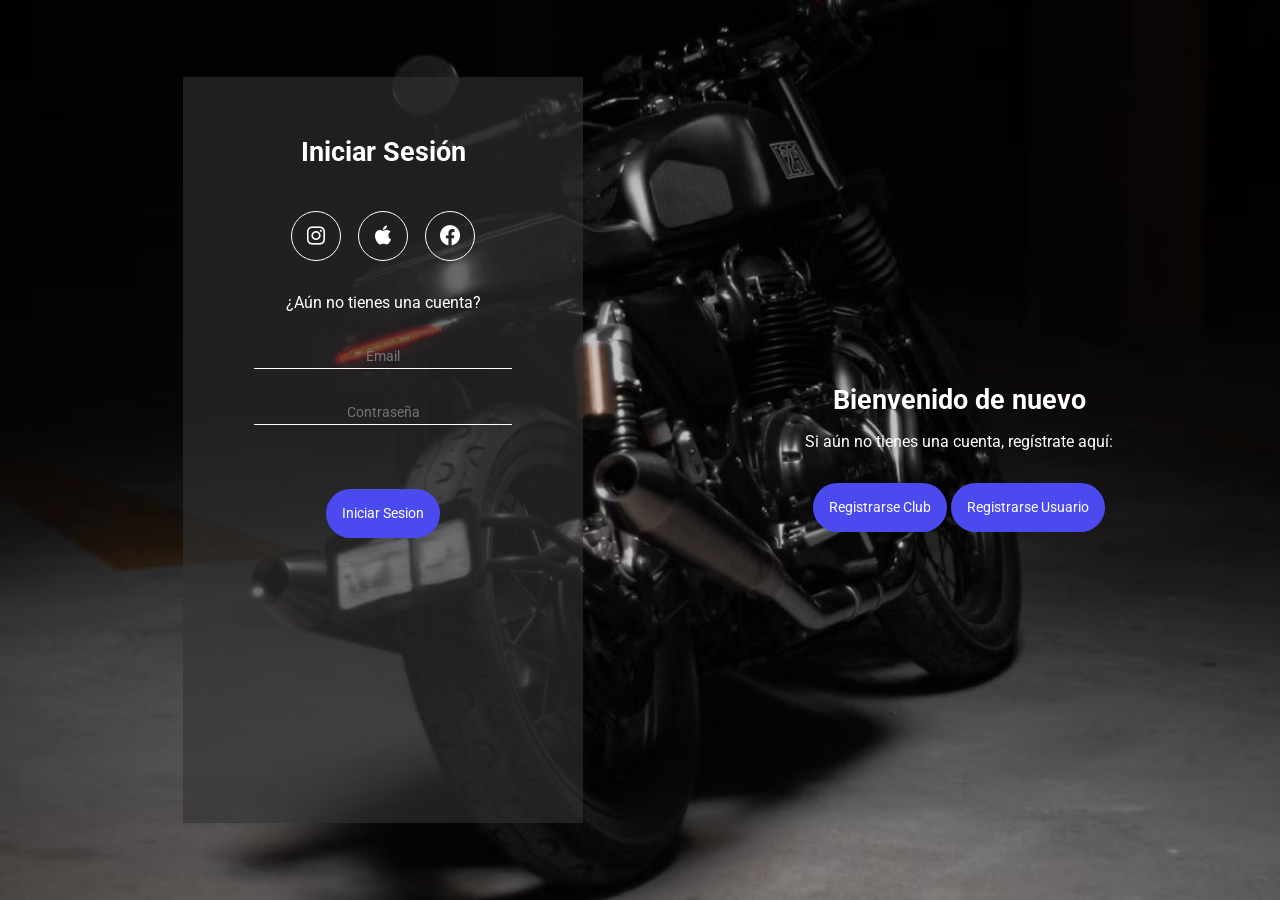
<file: loginMoteros/paginaInicioGrupo-main/ProyectoGrupoAPP/login-main/InicioSesionYRegistro/index.html>
<!DOCTYPE html>
<html lang="en">

<head>
    <meta charset="UTF-8">
    <meta http-equiv="X-UA-Compatible" content="IE=edge">
    <meta name="viewport" content="width=device-width, initial-scale=1.0">
    <link rel="stylesheet" href="style.css">
    <link rel="preconnect" href="https://fonts.googleapis.com">
    <link rel="preconnect" href="https://fonts.gstatic.com" crossorigin>
    <link href="https://fonts.googleapis.com/css2?family=Roboto:wght@400;700&display=swap" rel="stylesheet">
    <link href='https://unpkg.com/boxicons@2.1.1/css/boxicons.min.css' rel='stylesheet'>
    <title>Bienvenido a mi Formulario</title>
</head>

<body>
    <!-- Formulario de registro para Clubes -->
    <div class="container-form sign-up club-sign-up">
        <div class="welcome-back">
            <div class="message">
                <h2>Bienvenido a Bikers</h2>
                <p>Si ya tienes una cuenta por favor inicia sesión aquí</p>
                <button class="sign-up-btn active">Iniciar Sesión</button>
            </div>
        </div>
        <form class="formulario" id="form_registro_club">
            <button>Registrarse Club</button>
            <button class="sign-up-btn sign-up-user">Registrarse Usuario</button>
            <h2 class="create-account">Crear una cuenta de Club</h2>
            <div class="iconos">
                <div class="border-icon">
                    <i class='bx bxl-instagram'></i>
                </div>
                <div class="border-icon">
                    <i class='bx bxl-apple'></i>
                </div>
                <div class="border-icon">
                    <i class='bx bxl-facebook-circle'></i>
                </div>
            </div>
            <input type="text" placeholder="Nombre del club" id="nombre_club" required>
            <input type="text" placeholder="Colores del club" id="colores_club" required>
            <input type="email" placeholder="Mail del club" id="mail_club" required>
            <input type="password" placeholder="Contraseña" id="contraseña_club" required>
            <input type="password" placeholder="Confirmar Contraseña" id="confirmar_contraseña" required>
            <button class="botoncito" type="submit" value="Registrarse Clubs">Crear Club</button>
        </form>
    </div>

    <!-- Formulario de registro para Usuarios -->
    <div class="container-form sign-up user-sign-up">
        <div class="welcome-back">
            <div class="message">
                <h2>Bienvenido a Bikers</h2>
                <p>Si ya tienes una cuenta por favor inicia sesión aquí</p>
                <button class="sign-up-btn active">Iniciar Sesión</button>
            </div>
        </div>
        <form class="formulario" id="form_registro_usuario">
            <div style="margin-left: 1px;align-items: start;">
            <p class="sign-up-btn sign-up-club" style="display: inline;" >Club </p>
            <p style="display: inline;"></p>
            <p style="display: inline">Usuario</p>
            </div>
            
            <h2 class="create-account">Crear una cuenta de Usuario</h2>
            <div class="iconos">
                <div class="border-icon">
                    <i class='bx bxl-instagram'></i>
                </div>
                <div class="border-icon">
                    <i class='bx bxl-apple'></i>
                </div>
                <div class="border-icon">
                    <i class='bx bxl-facebook-circle'></i>
                </div>
            </div>
       
            <input type="text" placeholder="Nombre" id="nombre_usuario" required>
            <input type="text" placeholder="Apellidos" id="apellidos_usuario" required>
            <input type="date" placeholder="Fecha de Nacimiento" id="fecha_nacimiento_usuario" required>
            <input type="email" placeholder="Email" id="email_usuario" required>
            <input type="tel" placeholder="Teléfono" id="telefono_usuario" required>
            <input type="text" placeholder="Nick" id="nick_usuario" required>
            <input type="text" placeholder="DNI" id="dni_usuario" required>
            <input type="password" placeholder="Contraseña" id="contraseña_usuario" required>
            <input type="password" placeholder="Confirmar Contraseña" id="confirmar_contraseña_usuario" required>
            <button class="botoncito" type="submit" value="Registrarse Usuario">Crear Usuario</button>
        </form>
    </div>

    <!-- Formulario de Inicio de Sesión -->
    <div class="container-form sign-in active">
        <form class="formulario" id="form_login">
            <h2 class="create-account">Iniciar Sesión</h2>
            <div class="iconos">
                <div class="border-icon">
                    <i class='bx bxl-instagram'></i>
                </div>
                <div class="border-icon">
                    <i class='bx bxl-apple'></i>
                </div>
                <div class="border-icon">
                    <i class='bx bxl-facebook-circle'></i>
                </div>
            </div>
            <p class="cuenta-gratis">¿Aún no tienes una cuenta?</p>
            <input type="email" placeholder="Email" id="mail_login" required>
            <input type="password" placeholder="Contraseña" id="contraseña_login" required>
            <button class="botoncito" type="submit" value="Iniciar Sesión">Iniciar Sesion</button>
        </form>
        <div class="welcome-back">
            <div class="message">
                <h2>Bienvenido de nuevo</h2>
                <p>Si aún no tienes una cuenta, regístrate aquí:</p>
                <button class="sign-in-btn sign-up-club">Registrarse Club</button>
                <button class="sign-in-btn sign-up-user">Registrarse Usuario</button>
            </div>
        </div>
    </div>

    <script src="ajax.js"></script>
    <script src="script.js"></script>
</body>

</html>
</file>
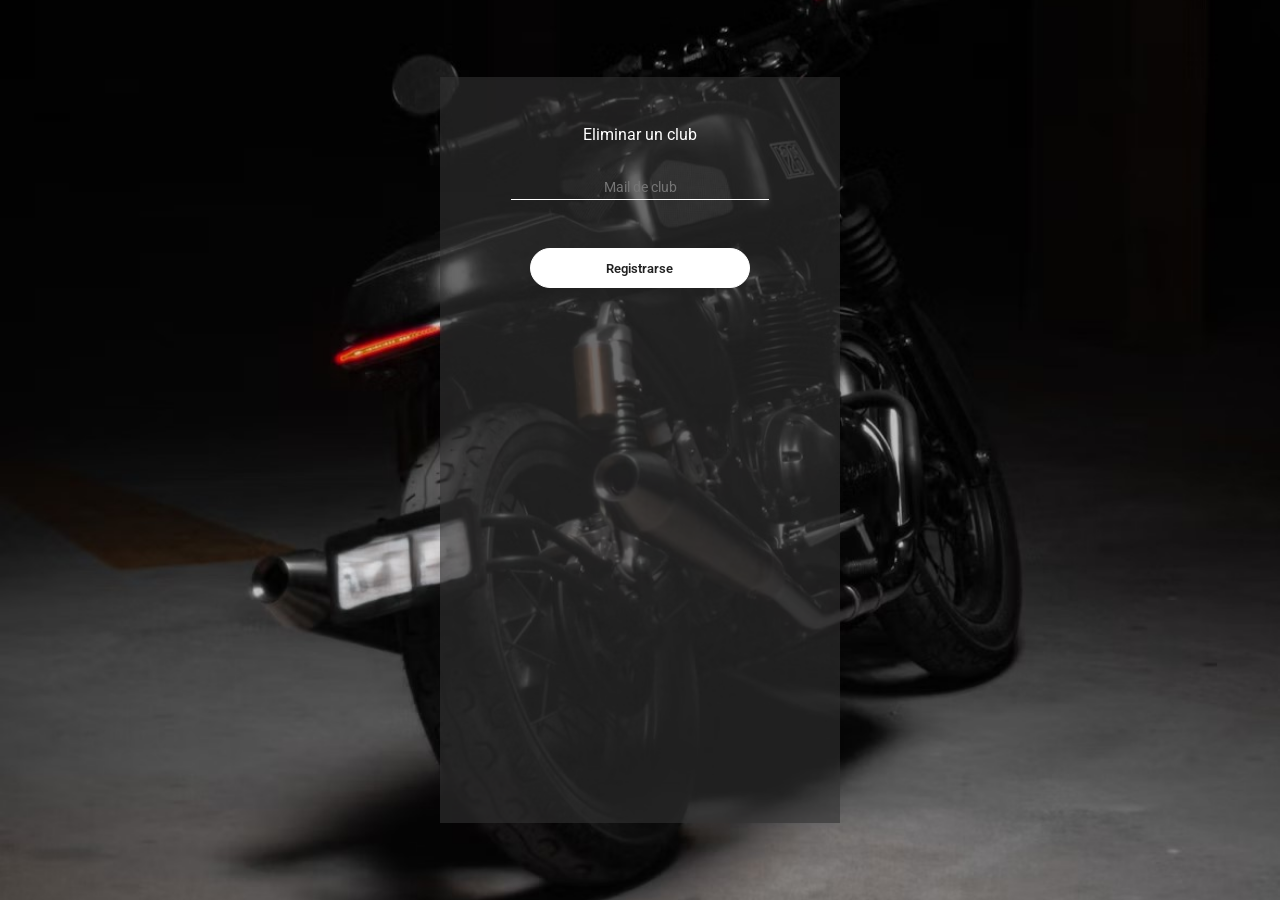
<file: loginMoteros/paginaInicioGrupo-main/ProyectoGrupoAPP/login-main/InicioSesionYRegistro/delete.html>
<!DOCTYPE html>
<html lang="en">

<head>
    <meta charset="UTF-8">
    <meta http-equiv="X-UA-Compatible" content="IE=edge">
    <meta name="viewport" content="width=device-width, initial-scale=1.0">
    <link rel="stylesheet" href="style.css">
    <link rel="preconnect" href="https://fonts.googleapis.com">
    <link rel="preconnect" href="https://fonts.gstatic.com" crossorigin>
    <link href="https://fonts.googleapis.com/css2?family=Roboto:wght@400;700&display=swap" rel="stylesheet">
    <link href='https://unpkg.com/boxicons@2.1.1/css/boxicons.min.css' rel='stylesheet'>
    <title>Bienvenido a mi Formulario</title>
</head>

<body>
    <div class="container-form sign-up">
        <form class="formulario">
            <p class="cuenta-gratis">Eliminar un club</p>
            <input type="mail" placeholder="Mail de club" id="mail_club">
            <input type="button" value="Registrarse" onclick="deleteClub()">
        </form>
    </div>
    <script src="ajax.js"></script>
    
</body>

</html>
</file>
<file: loginMoteros/paginaInicioGrupo-main/ProyectoGrupoAPP/login-main/InicioSesionYRegistro/style.css>
* {
    margin: 0;
    padding: 0;
    box-sizing: border-box;
    font-family: 'Roboto', sans-serif;
}

body {
    height: 100vh;
    display: flex;
    align-items: center;
    justify-content: center;
    background-image: url(img/photo-Editada.jpg);
    background-position: center;
    background-repeat: no-repeat;
    background-size: cover;
    color: #fff;
}

.container-form {
    width: 90%;
    height: 90vh;
    display: flex;
    justify-content: space-around;
    transition: all 0.5s ease-out;
    position: absolute;
}

.welcome-back {
    display: flex;
    align-items: center;
    text-align: center;
}

.message {
    padding: 1rem;
}

.message h2 {
    font-size: 1.7rem;
    padding: 1rem 0;
}

.message button {
    padding: 1rem;
    font-weight: 400;
    background-color: #4a4aee;
    border-radius: 2rem;
    border: none;
    outline: none;
    cursor: pointer;
    font-size: 0.9rem;
    margin-top: 2rem;
    transition: all 0.3s ease-in;
    color: #ffffff;
}

.botoncito{
    
        padding: 1rem;
        font-weight: 400;
        background-color: #4a4aee;
        border-radius: 2rem;
        border: none;
        outline: none;
        cursor: pointer;
        font-size: 0.9rem;
        margin-top: 2rem;
        transition: all 0.3s ease-in;
        color: #ffffff;
    
}

.message button:hover {
    background-color: #6464f8;
}

.formulario {
    width: 400px;
    padding: 1rem;
    margin: 2rem;
    background-color: rgba(51, 51, 51, 0.6);
    text-align: center;
}

.create-account {
    padding: 2.7rem 0;
    font-size: 1.7rem;
}

.iconos {
    width: 200px;
    display: flex;
    justify-content: space-around;
    margin: auto;
}

.border-icon {
    height: 20px;
    width: 20px;
    display: flex;
    align-items: center;
    justify-content: center;
    padding: 1.5rem;
    border: solid thin white;
    border-radius: 50%;
    font-size: 1.5rem;
    transition: all 0.3s ease-in;
}

.border-icon:hover {
    background-color: #4a4aee;
    cursor: pointer;
}

.cuenta-gratis {
    padding: 2rem 0;
}

.formulario input {
    width: 70%;
    display: block;
    margin: auto;
    margin-bottom: 2rem;
    background-color: transparent;
    border: none;
    border-bottom: white thin solid;
    text-align: center;
    outline: none;
    padding: 0.2rem 0;
    font-size: 0.9rem;
    color: white;
}

.formulario input[type="button"] {
    width: 60%;
    margin: auto;
    border: solid thin white;
    padding: 0.7rem;
    border-radius: 2rem;
    background-color: white;
    font-weight: 600;
    margin-top: 3rem;
    font-size: 0.8rem;
    cursor: pointer;
    color: #222;
}

/* Estilos para visibilidad y transición de formularios */
.sign-in, .club-sign-up, .user-sign-up {
    opacity: 0;
    visibility: hidden;
    transition: opacity 0.5s ease-out, visibility 0.5s ease-out;
    position: absolute;
}

.sign-in.active, .club-sign-up.active, .user-sign-up.active {
    opacity: 1;
    visibility: visible;
}

/* Control de visibilidad para los formularios de registro de Club y Usuario */
.club-sign-up, .user-sign-up {
    display: none;
}

.sign-in.active, .club-sign-up.active, .user-sign-up.active {
    display: flex;
}

/* Específico para Club y Usuario, al alternar entre ellos */
.active-club .club-sign-up {
    display: flex;
}

.active-user .user-sign-up {
    display: flex;
}
</file>
